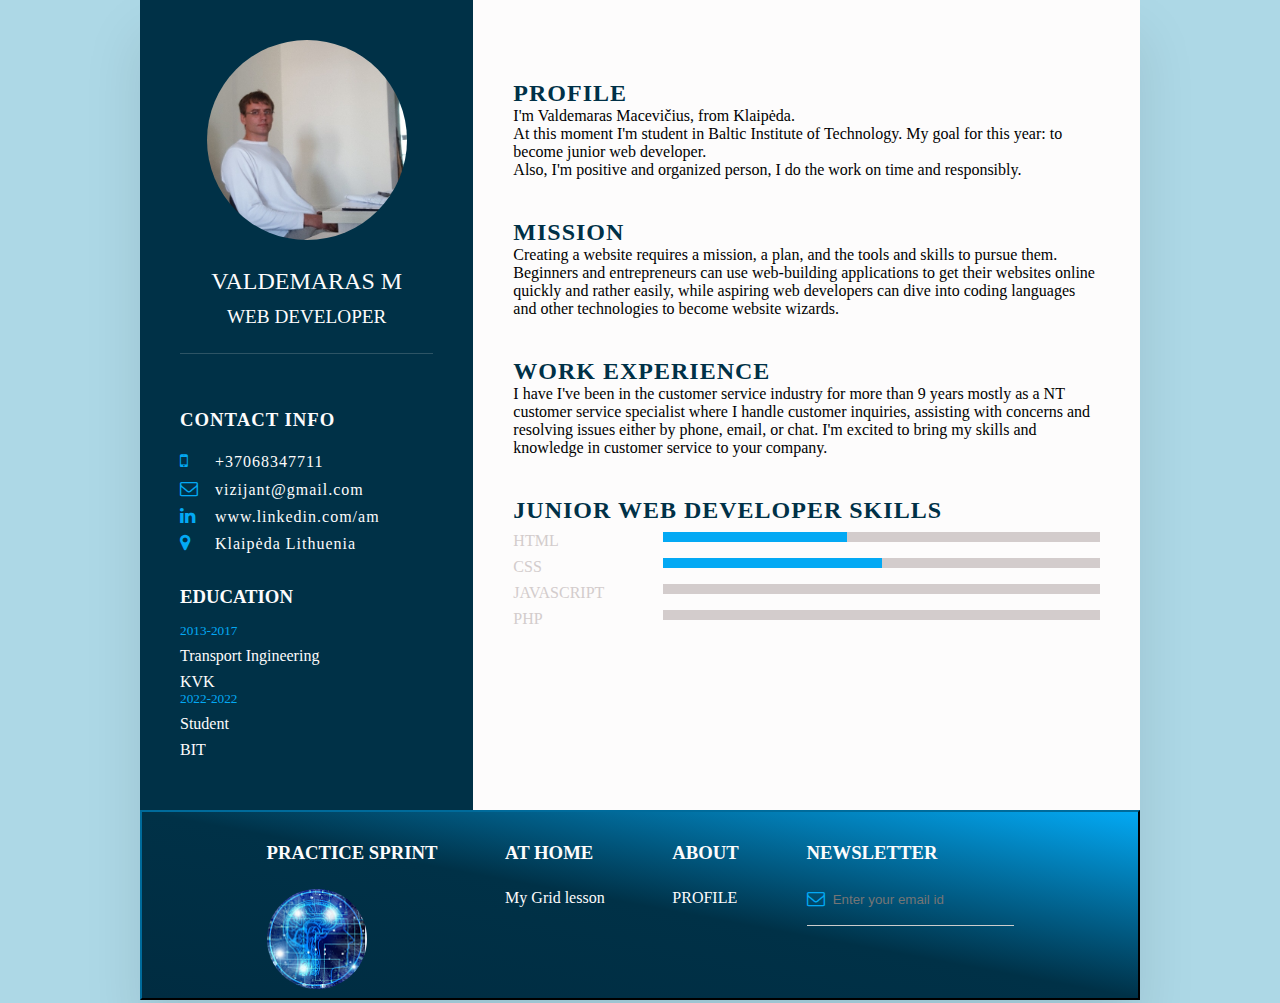
<file: index.html>
<!DOCTYPE html>
<html lang="en">
<head>
    <meta charset="UTF-8">
    <meta http-equiv="X-UA-Compatible" content="IE=edge">
    <meta name="viewport" content="width=device-width, initial-scale=1.0">
    <meta name="author" content="Valdemaras Macevicius"/>
    <meta name="title" content="Valdemaras Macevicius web developer"/>
    <meta name="description" content="I present a Sprint2 assignment." />
    <meta name="keywords" content="Web developer, Css"/>
    <meta name="robots" content="index"/>
    <meta name="googlebot" content="index"/>

    <meta property="og:title" content="Valdemaras Macevicius web developer" />
	<meta property="og:description" content="I present a Sprint2 assignment." />
    <meta name="twitter:card" content="summary_large_image"/>
	<meta name="twitter:title" content="Valdemaras Macevicius web developer "/>
	<meta name="twitter:description" content="."/>

    <link rel="stylesheet" href="https://cdnjs.cloudflare.com/ajax/libs/font-awesome/4.7.0/css/font-awesome.css" integrity="sha512-5A8nwdMOWrSz20fDsjczgUidUBR8liPYU+WymTZP1lmY9G6Oc7HlZv156XqnsgNUzTyMefFTcsFH/tnJE/+xBg==" crossorigin="anonymous" referrerpolicy="no-referrer" />
    <link rel="stylesheet" href="./styles/style.css">
    <link rel="stylesheet" href="./styles/global.css">
    <link rel="preconnect" href="https://fonts.googleapis.com">
    <link rel="preconnect" href="https://fonts.gstatic.com" crossorigin>
    <link href="https://fonts.googleapis.com/css2?family=Poppins&display=swap" rel="stylesheet">
    <title>Portfolio Website Using html & css</title>
    
</head>
<body>
<div class="container">
    <div class="left_side">
    <div class="profileText">
        <div class="imgBx">
        <img src="./image/foto.jpg" alt="foto">
        </div>
        <h2>Valdemaras M <br><span>Web Developer</span></h2>
    </div>  
    <div class="contactinfo">
        <h3 class="title">Contact Info</h3>
        <ul>
        <li>
        <span class="icon"><i class="fa fa-mobile" aria-hidden="true"></i></span>
        <span class="text">+37068347711</span>
        </li>
        <li>
        <span class="icon"><i class="fa fa-envelope-o" aria-hidden="true"></i></span>
        <span class="text">vizijant@gmail.com</span>
        </li>
        <li>
        <span class="icon"><i class="fa fa-linkedin" aria-hidden="true"></i></span>
        <span class="text">www.linkedin.com/am</span>
        </li>
        <li>
        <span class="icon"><i class="fa fa-map-marker" aria-hidden="true"></i></span>
        <span class="text">Klaipėda Lithuenia</span>
        </li>
        </ul>
    </div>
    <div class="contactinfo_education">
        <h3 class="title">Education</h3>
        <ul>
        <li>
        <h5>2013-2017</h5>
        <h4>Transport Ingineering</h4>
         <h4>KVK</h4>
        </li>
        <li>
        <h5>2022-2022</h5>
        <h4>Student</h4>
        <h4>BIT</h4>
        </li>
        </ul>
        </div>
    </div>
    
    <div class="right_side">
        <div class="about">
        <h2 class="title1">Profile</h2> 
        <p>I'm Valdemaras Macevičius, from Klaipėda.</p>
        <p>At this moment I'm student in Baltic Institute of Technology. My goal for this year: to become junior web developer.</p>       
        <p>Also, I'm positive and organized person, I do the work on time and responsibly.</p>
        </div>
        <div class="about">
        <h2 class="title1">Mission</h2> 
        <p>Creating a website requires a mission, a plan, and the tools and skills to pursue them.
           Beginners and entrepreneurs can use web-building applications to get their websites online quickly and rather easily,
           while aspiring web developers can dive into coding languages and other technologies to become website wizards.</p>
        </div>
        <div class="text">
        <h2 class="title1">WORK EXPERIENCE</h2>
        <p>I have I've been in the  customer service industry for more than 9 years mostly as a NT customer service specialist where I handle customer inquiries,
             assisting with concerns and resolving issues either by phone, email, or chat.
             I'm excited to bring my skills and knowledge in customer service to your company.</p> 
        </div>
        <div class="about skills">
        <h2 class="title1">junior web developer skills</h2>
        <div class="box">
        <h4>Html</h4>
        <div class="percent">
        <div style="width: 42%;"></div>
        </div> 
        </div>
        <div class="box">
        <h4>css</h4>
        <div class="percent">
        <div style="width: 50%;"></div>
        </div> 
        </div>
        <div class="box">
        <h4>Javascript</h4>
        <div class="percent">
        <div style="width: 0%;"></div>
        </div> 
        </div>
        <div class="box">
        <h4>Php</h4>
        <div class="percent">
        <div style="width: 0%;"></div>
        </div> 
        </div>
        </div>
    </div>
    <footer>
        <div class="row">
        <div class="col">
        <h3>practice sprint</h3> 
        <img src="./image/icon.png" class="logo" alt="icon">
        </div>
        <div class="col">
        <h3>at home  <div class="underline"><span></span></div></h3>
        <ul>
        <li><a href="./pages/Grid.html">My Grid lesson</a></li>
        </ul>  
        </div>
        <div class="col">
        <h3>About<div class="underline"><span></span></div></h3>
        <ul>
        <li><a href="./pages/about.html">PROFILE</a></li>
        </ul>  
        </div>
        <div class="col">
         <h3>Newsletter<div class="underline"><span></span></div></h3>
        <form>
        <span class="icon"><i class="fa fa-envelope-o" aria-hidden="true"></i></span>
        <input type="email"placeholder="Enter your email id"required>
        </form>   
        </div>
    </div>
    </footer>
</div>
</body>
</html>
</file>
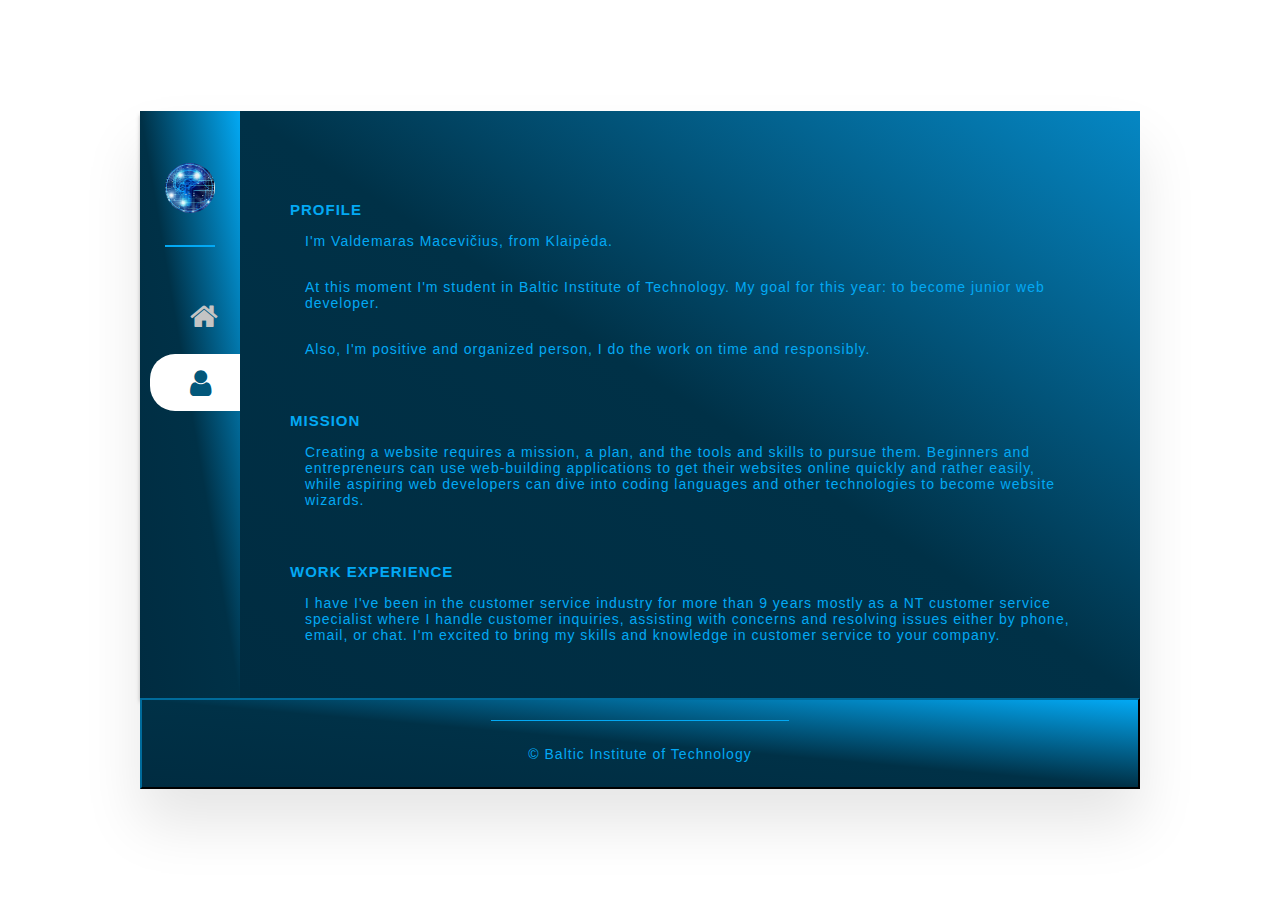
<file: pages/about.html>
<!DOCTYPE html>
<html lang="en">
  <head>
    <meta charset="UTF-8" />
    <meta http-equiv="X-UA-Compatible" content="IE=edge" />
    <meta name="viewport" content="width=device-width, initial-scale=1.0" />
    <link
      rel="stylesheet"
      href="https://cdnjs.cloudflare.com/ajax/libs/font-awesome/4.7.0/css/font-awesome.min.css"
    />
    <link rel="stylesheet" href="../styles/about.css" />
    <title>Portfolio Website Using html & css</title>
  </head>
  <body>
    <div class="container">
      <div class="about_my">
        <div class="about">
          <h2 class="title1">Profile</h2> 
          <p>I'm Valdemaras Macevičius, from Klaipėda.</p>
          <p>At this moment I'm student in Baltic Institute of Technology. My goal for this year: to become junior web developer.</p>       
          <p>Also, I'm positive and organized person, I do the work on time and responsibly.</p>
          </div>
          <div class="about">
          <h2 class="title1">Mission</h2> 
          <p>Creating a website requires a mission, a plan, and the tools and skills to pursue them.
             Beginners and entrepreneurs can use web-building applications to get their websites online quickly and rather easily,
             while aspiring web developers can dive into coding languages and other technologies to become website wizards.</p>
          </div>
          <div class="about">
          <h2 class="title1">WORK EXPERIENCE</h2>
          <p>I have I've been in the  customer service industry for more than 9 years mostly as a NT customer service specialist where I handle customer inquiries,
               assisting with concerns and resolving issues either by phone, email, or chat.
               I'm excited to bring my skills and knowledge in customer service to your company.</p> 
          </div>
      </div>

    <div class="sideNav">
      <div class="logo">
        <img src="../image/icon.png" alt=" logo" />
      </div>
      <div class="line"></div>
      <ul>
        <li>
          <a href="../index.html">
            <div class="item">
              <i class="fa fa-home"></i>
              <span>Home</span>
            </div>
          </a>
        </li>
        <li class="active">
          <a href="about.html">
            <div class="item active">
              <i class="fa fa-user" aria-hidden="true"></i>
              <span>   MY</span>
            </div>
          </a>
        </li>
      </ul>
    </div>


    <footer>
      <div class="line2"></div>
      <p>&#169; Baltic Institute of Technology</p>
    </footer>
  </div>

  </body>
</html>
</file>
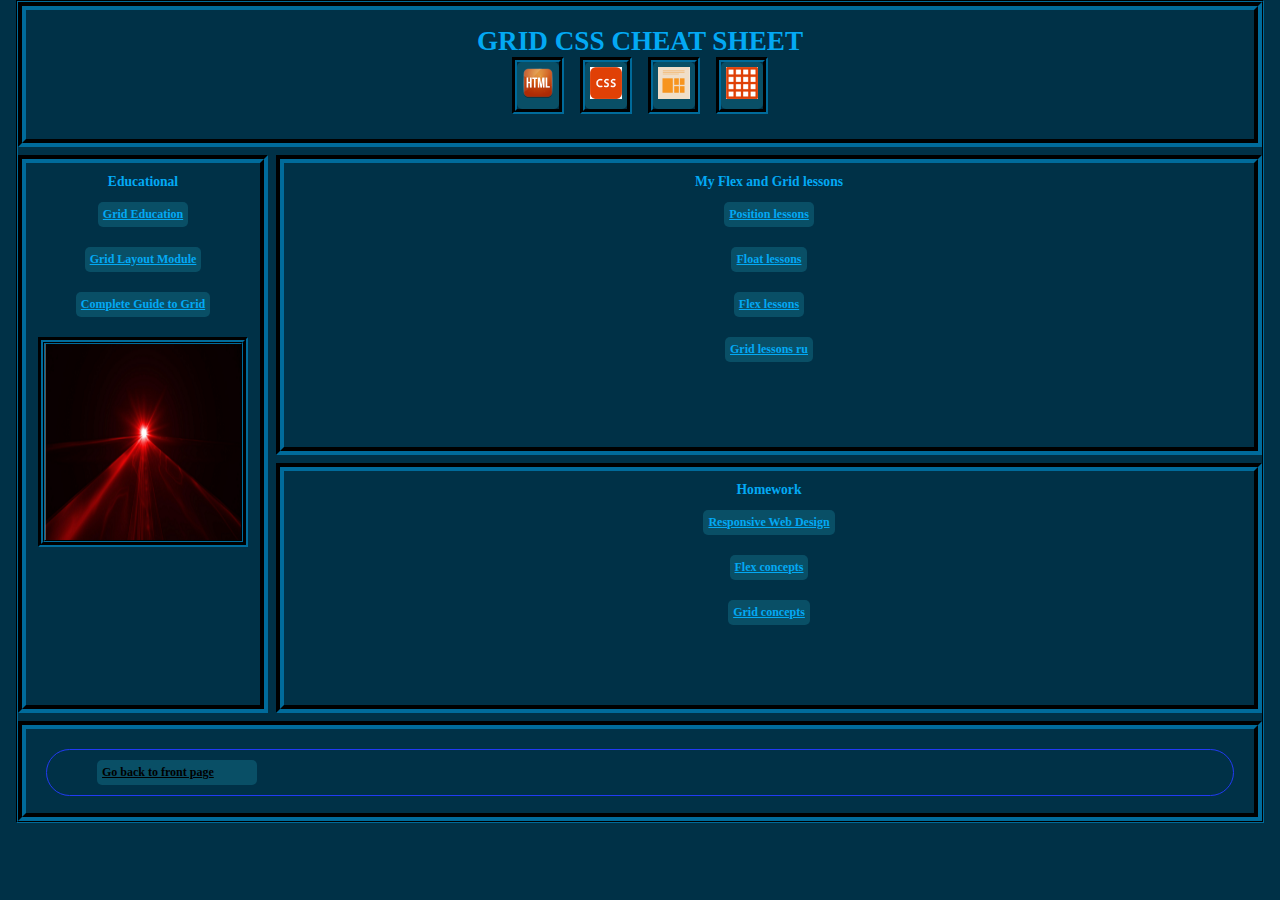
<file: pages/Grid.html>
<!DOCTYPE html>
<html lang="en">
    <head>
        <meta charset="UTF-8">
        <meta http-equiv="X-UA-Compatible" content="IE=edge">
        <meta name="viewport" content="width=device-width, initial-scale=1.0">
        <meta name="author" content="Valdemaras Macevicius"/>
        <meta name="title" content="Valdemaras Macevicius web developer"/>
        <meta name="description" content="I present a Sprint2 assignment." />
        <meta name="keywords" content="Web developer, Css"/>
        <meta name="robots" content="index"/>
        <meta name="googlebot" content="index"/>
    
        <meta property="og:title" content="Valdemaras Macevicius web developer" />
        <meta property="og:description" content="I present a Sprint2 assignment." />
        <meta name="twitter:card" content="summary_large_image"/>
        <meta name="twitter:title" content="Valdemaras Macevicius web developer "/>
        <meta name="twitter:description" content="."/>
    
        <link rel="stylesheet" href="https://cdnjs.cloudflare.com/ajax/libs/font-awesome/4.7.0/css/font-awesome.css" integrity="sha512-5A8nwdMOWrSz20fDsjczgUidUBR8liPYU+WymTZP1lmY9G6Oc7HlZv156XqnsgNUzTyMefFTcsFH/tnJE/+xBg==" crossorigin="anonymous" referrerpolicy="no-referrer" />
        <link rel="stylesheet" href="../styles/style_grid.css">
        <title>Portfolio Website Using html & css</title>
        
    </head>
<body>
    
</body>
</html>


</head>

<body>

 <div class="grid_container">
     <div class="header">
     <h1>GRID CSS CHEAT SHEET</h1>
  <div class="icons">
    <div class="image HTML"><a href="Pages/HTML.html"><img src="../image/html-icon.png" alt="html-icon"></a></div>
    <div class="image CSS"><a href="Pages/CSS.html"><img src="../image/css-icon.png" alt="css-icon"></a></div>
    <div class="image FLEX"><a href="Pages/Fleh_page.html"><img src="../image/flex-icon.PNG" alt="flex-icon"></a></div>
    <div class="image GRID"><a href="Pages/Grid_page.html"><img src="../image/grid-icon.png" alt="grid-icon"></a></div>
</div>
     </div>
<div class="column_navigator">
    <h2>Educational</h2>
   <div class="links">
      <a href="https://tpverstak.ru/?s=Grid+CSS">Grid Education</a>
      <a href="https://www.w3schools.com/css/css_grid.asp">Grid Layout Module</a>
      <a href="https://css-tricks.com/snippets/css/complete-guide-grid/"> Complete Guide to Grid</a> 
      <div class="image light"><img src="../image/light.png" alt="light"></div> 
    </div>
   </div>
<div class="column_my">
    <h2>My Flex and Grid lessons</h2>
    <div class="links">
        <a href="#"> Position lessons</a>
        <a href="#"> Float lessons</a>
        <a href="#"> Flex lessons</a>
        <a href="https://tpverstak.ru/grid/">Grid lessons ru</a> 
    </div>
</div>
<div class="column_homework">
 <h2>Homework</h2>
 <div class="links">
    <a href="https://www.w3schools.com/css/css_rwd_intro.asp">Responsive Web Design</a>
    <a href="#">Flex concepts</a>
    <a href="./Grid.html">Grid concepts</a>
 </div>
</div>
<div class="footer">
    <div class="baton" >
    <a href="../index.html" id="back" style="color: black;">Go back to front page</a>

</div> 
</div>

</div> 


</body>
</html>
</file>
<file: styles/style.css>
:root{
    --beckgraund-color: lightblue;
    --left_side:#003147;
    --profiletex: rgba(225, 225, 225, 0.2);
    --text_color: rgb(253, 252, 252);
    --title1-color:#2a7da2;
    --noactive-color:#d3cccc;
    --icon_color: #03a9f4;
  
  }
*{
    margin: 0;
    padding: 0;
    box-sizing: border-box;

}
body{
    background-color: var(--beckgraund-color);
    display: grid;
    justify-content: center;
    align-items: center;
    min-height: 100vh;
}
.container{
    position: relative;
    width: 100%;
    max-width: 1000px;
    min-height: 1000px;
    background-color: var(--beckgraund-color);
    display: grid;
    grid-template-columns: 1fr 2fr;
    grid-template-rows: 810px 190px;
    box-shadow: 0 35px 55px rgba(0, 0, 0, 0.1);
    gap: 2px var(--title1-color);
}

.left_side{
    grid-column: 1/1/2/2;

}
.right_side{
   grid-area: 1/2/2/3;
}
footer{
    grid-area: 2/1/3/3;

}

.container .left_side{
    position: relative;
    background-color: var(--left_side);
    padding: 40px;
}
.profileText{
    position: relative;
    display: flex;
    flex-direction: column;
    align-items: center;
    padding-bottom: 20px;
    border-bottom: 1px solid var(--profiletex);
}
.profileText .imgBx{
    position: relative;
    width: 200px;
    height: 200px;
    border-radius: 50%;
    overflow: hidden;
}
.profileText .imgBx img{
    position: absolute;
    top: 0;
    left: 0;
    width: 100%;
    height: 100%;
    object-fit: cover;
}

.profileText h2{
    color: var(--text_color);
    font-size: 1.5em;
    margin-top: 25px;
    text-transform: uppercase;
    text-align: center;
    font-weight: 400;
    line-height: 1.4em;
}
.profileText h2 span
{
font-size: 0.8em;
font-weight: 300;

} 
.contactinfo{
padding-top: 25px;
font-weight: 400;
letter-spacing: 1px;
margin-bottom: 20px;

}  
.contactinfo ul{
  position: relative;
}

.contactinfo ul li{
 position: relative;
 list-style: none;  
 margin: 5px 0;

}
h3{
 text-transform: uppercase;
 color: var(--text_color); 
 margin-top: 30px;
 padding-bottom: 15px;
}

span.icon{
display: inline-block;
width: 30px;
font-size: 18px;
color: var(--icon_color);

}
span.text{
 color: var(--text_color);
 font-weight: 300;  
 line-height: 1.4em;
 cursor: pointer;
 
}
iframe{
    position: relative;
    width: 205px;
    height: 100px;
    border-radius: 5px;
    
}

.contactinfo_education li{
    list-style: none;
    
}
h4{
margin-top: 0.5em;
}
.contactinfo_education h5{
    font-weight: 400;
    color: var(--icon_color);
}
.contactinfo_education h4{
    font-weight: 300;
    color: var(--text_color);
   }

.container .right_side{
    position: relative;
    padding: 40px;
    background-color: var(--text_color);
}
.about{
    margin-bottom: 40px;
}

.title1{
    color:var(--left_side);
    text-transform: uppercase; 
    letter-spacing: 1px;
    margin-top: 40px;  
    }
.about-skills{
margin-top: 100px;
}
.skills .box{
 position: relative;
 width: 100%;
 display: grid;
 grid-template-columns: 150px 1fr;
 justify-content: center;
 align-items: center;
}
.skills .box h4{
    text-transform: uppercase;
    color: var(--noactive-color);
    font-weight: 400;
}
.skills .box .percent{
    position: relative;
    width: 100%;
    height: 10px;
    background: var(--noactive-color);
}
.skills .box .percent div{
    position: absolute;
    top: 0;
    left: 0;
    height: 100%;
    background: var(--icon_color);
}

footer{
width: 100%;
position: relative;
bottom: 0;
background: linear-gradient(to top right,#002c41,#003147,#03a9f4);
color: var(--text_color);
padding: 0px 0 10px;
border: 2px outset var(--left_side);

}
.row{
width: 75%;
margin: auto;
display: flex;
flex-wrap: wrap;
align-items: stretch;
justify-content: space-between;
}
div.col{
width: auto;
margin-bottom: 10px;
align-items: center;

}
footer div img {
    position: relative;
    width: 100px;
    height: 100px;
    border-radius: 50%;
    overflow: hidden;  

}
.col h3{
    position: relative;
    margin-bottom: 10px;
}
div.col p{
    position: relative;
    margin-top: 20px;
    width: content; 
    text-transform: uppercase;  
}
ul li{
list-style: none;   
}

ul li a{
    text-decoration: none;
    color: var(--text_color);
}
form{
    padding-bottom: 15px;
    display: flex;
    align-items: center;
    justify-content: space-between;
    border-bottom: 1px solid #ccc;
    margin-bottom: 50px;
}
form input{
    width: 100%;
    background: transparent;
    color: var(--icon_colo);
    border: 0;
    outline: none;
}
    
span.icon {
    display: inline-block;
    width: 30px;
    font-size: 18px;
    color: var(--icon_color);
} 
@media (max-width:768px){
    .container{
        margin: 0px;
        display: inline-block;
        height: 100%;
    }
  
    .row{

        flex-direction: column


    }


}
</file>
<file: styles/global.css>

</file>
<file: styles/about.css>
:root {
  --background: #E5E5E5;
  --sidebar:#F7F6FF;
  --lightFont: #C4C4C4;
  --darkFont: #02577A;
  --iconBg: #FFFFFF;
  --font: 'Montserrat', sans-serif;
  --shadow: 0px 4px 4px rgba(0, 0, 0, 0.25);
  --beckgraund-color: lightblue;
  --left_side:#003147;
  --profiletex: rgba(225, 225, 225, 0.2);
  --text_color: rgb(253, 252, 252);
  --title1-color:#2a7da2;
  --noactive-color:#d3cccc;
  --icon_color: #03a9f4;
}



body{
  background-color: var(--beckgraund);
  display: grid;
  justify-content: center;
  align-items: center;
  min-height: 100vh;

}
.container{
  position: relative;
  width: 100%;
  max-width: 1000px;
  
  background-color: var(--beckgraund-color);
  display: grid;
  grid-template-columns: auto auto;
  grid-template-rows: auto auto;
  box-shadow: 0 35px 55px  rgba(0, 0, 0, 0.1);
  gap: 2px var(--title1-color);
}
.sideNav{
  grid-column: 1/1/2/2;
  
  }
  .about_my{
  grid-area: 1/2/2/3;
  }
  footer{
      grid-area: 2/1/3/3;

  }
  .logo img{
    position: relative;
    width: 50px;
    height: 50px;
    border-radius: 50%;
    overflow: hidden;
  }

  .container .about_my{
    position: relative;
    padding: 50px;
    padding-bottom: 0;
    background: linear-gradient(to top right,#002c41,#003147,#0587c4);
    border-radius:var(--shadow) 3px #03a9f4;
}
.about{
    margin-bottom: 40px;
}

.title1{
    color:var(--icon_color);
    text-transform: uppercase; 
    letter-spacing: 1px;
    margin-top: 40px;  
    }
p{
    padding: 15px;
    letter-spacing: 1px;
    color:var(--icon_color);
    font-size: 14px;  
    }
footer{
    width: 100%;
    position: relative;
    bottom: 0;
    background: linear-gradient(to top right,#002c41,#003147,#03a9f4);
    color: var(--icon_color);
    border: 2px outset var(--left_side);
    text-align: center;
    font-size: 1.1rem;
    padding: 1rem 0;
    }

* {
  font-family: var(--font);
  box-sizing: border-box;
  margin: 0;
  padding: 0;
}

html {
   font-size: 62.5%;
}

ul {
   width: 100%;
}
 
li {
  list-style: none;
  border-bottom-left-radius: 25px;
  border-top-left-radius: 25px;
  margin: 1rem 0rem 1rem 1rem;
  padding-left: 4rem;
  transition-property: background-color;
  transition-duration: .5s;
}

li:hover {
  background-color: var(--iconBg);
}

a {
  text-decoration: none;
  color: var(--lightFont);
}

span {
  font-size: 1.6rem;
  overflow: hidden;
}



.sideNav {
  display: flex;
  flex-direction: column;
  align-items: center;
  gap: 3rem;
  width: 10rem;
  height: 100%;
  padding: 5.2rem 0rem;
  background: linear-gradient(to top right,#002c41,#003147,#03a9f4);
  box-shadow: var(--shadow);
  transition-property: width;
  transition-duration: .5s;
}

.sideNav:hover {
  width: 20rem;
}

.item {
  display: flex;
  align-items: center;
  height: 5.7rem;
  padding: 1.5rem 0;
}

.item:hover {
  color: var(--darkFont);
  fill: var(--darkFont);
}

.line {
  width: 50%;
  border-bottom: 2px solid var(--icon_color);
  text-align: center;
}

.line2 {
  width: 30%;
  margin: 1rem auto;
  border-bottom: 1px solid var(--icon_color);
}

.fa {
  margin-right: 3.2rem;
  font-size: 3rem;
  max-width: 3rem;
}

.fa.fa-cubes {
  font-size: 2.5rem;
}

.fa.fa-gamepad {
  font-size: 2.8rem;
}

.active {
  background-color: var(--iconBg);
  color: var(--darkFont);
}
</file>
<file: styles/style_grid.css>
* {
    margin: 0;
    padding: 0;
    box-sizing: border-box;
  }
  
  html {
    font-size: 50%;
    color:  #03a9f4
  }
  
  body {
      height: 100%;
    margin: 0rem 2rem;
    background-color: #003147;
  }
 
  
  
  h2 {
    font-size: 1.7em;
    margin-top: 0.83em;
    margin-bottom: 0.83em;
    text-align: center;
    color:  #03a9f4;

  
  }
  a{
    display: block;
    font-size: 1.5em;
    font-weight: bold;
    background-color:#094f66;
    color: #03a9f4;
    padding: 5px;
    border-radius: 5px;
    
    
  }
  p {
    text-align: justify;
  }

    
  /* GRID CONTAINER */
  .grid_container {
      height: 100%;
      display: grid;
      grid-template-columns: 250px 1fr;
      grid-template-rows: 145px 300px 250px 100px;
      grid-gap: 1rem;
      border: 2px groove#003147;

      grid-template-areas:
      "header header"
      "column_navigator column_my"
      "column_navigator column_homework"
      "footer footer";
    } 
    .header{
      grid-area: header;
      grid-column: span 5;
      border: 1rem groove#003147;
    }
    .column_navigator{
      grid-area: column_navigator;


  background-color:#003147;
  border: 1rem groove#003147;
} 
    .column_my{
      grid-area: column_my;
      background-color:#003147;
      border: 1rem groove#003147;
    } 
    .column_homework { 
      grid-area: column_homework;
      background-color:#003147;
      border: 1rem groove#003147;
    } 
  
    .footer{  
      grid-area: footer;
      background-color:#003147;
      border: 1rem groove#003147;
      padding: 20px 20px 20px 20px;
    }  
    .header:nth-child(1) {
      grid-column: 1/-1;
      text-align: center;
      font-size: 1.7rem;
      padding: 2rem;
      background-color:#003147;

  }   
  .links{
      display: grid;

      row-gap: 20px;
      justify-items: center;



  

  }
  .links div img{
    display: block;
    width: 25rem;
    height: 25rem;
    filter: invert(0);
    border: groove 2px#003147;


  }

img {
    width: 4rem;
    height: 4rem;
    filter: invert(0);
   
}


.icons {
   display: grid;
   grid-template-columns: auto auto auto auto;
   justify-content: center;
 

}

.image {
    margin: 0 1rem 0 1rem;
    border: groove 5px#003147;
    background-color:#003147;

}
.baton {
 background-color: #003147; 
 padding: 10px 50px ; 
 border: #223BF3 solid 1px; 
 border-radius: 50px;
 cursor: pointer;
text-decoration: #03a9f4;
}

a#back{
  color: #223BF3;
  width: 160px;

}
</file>
